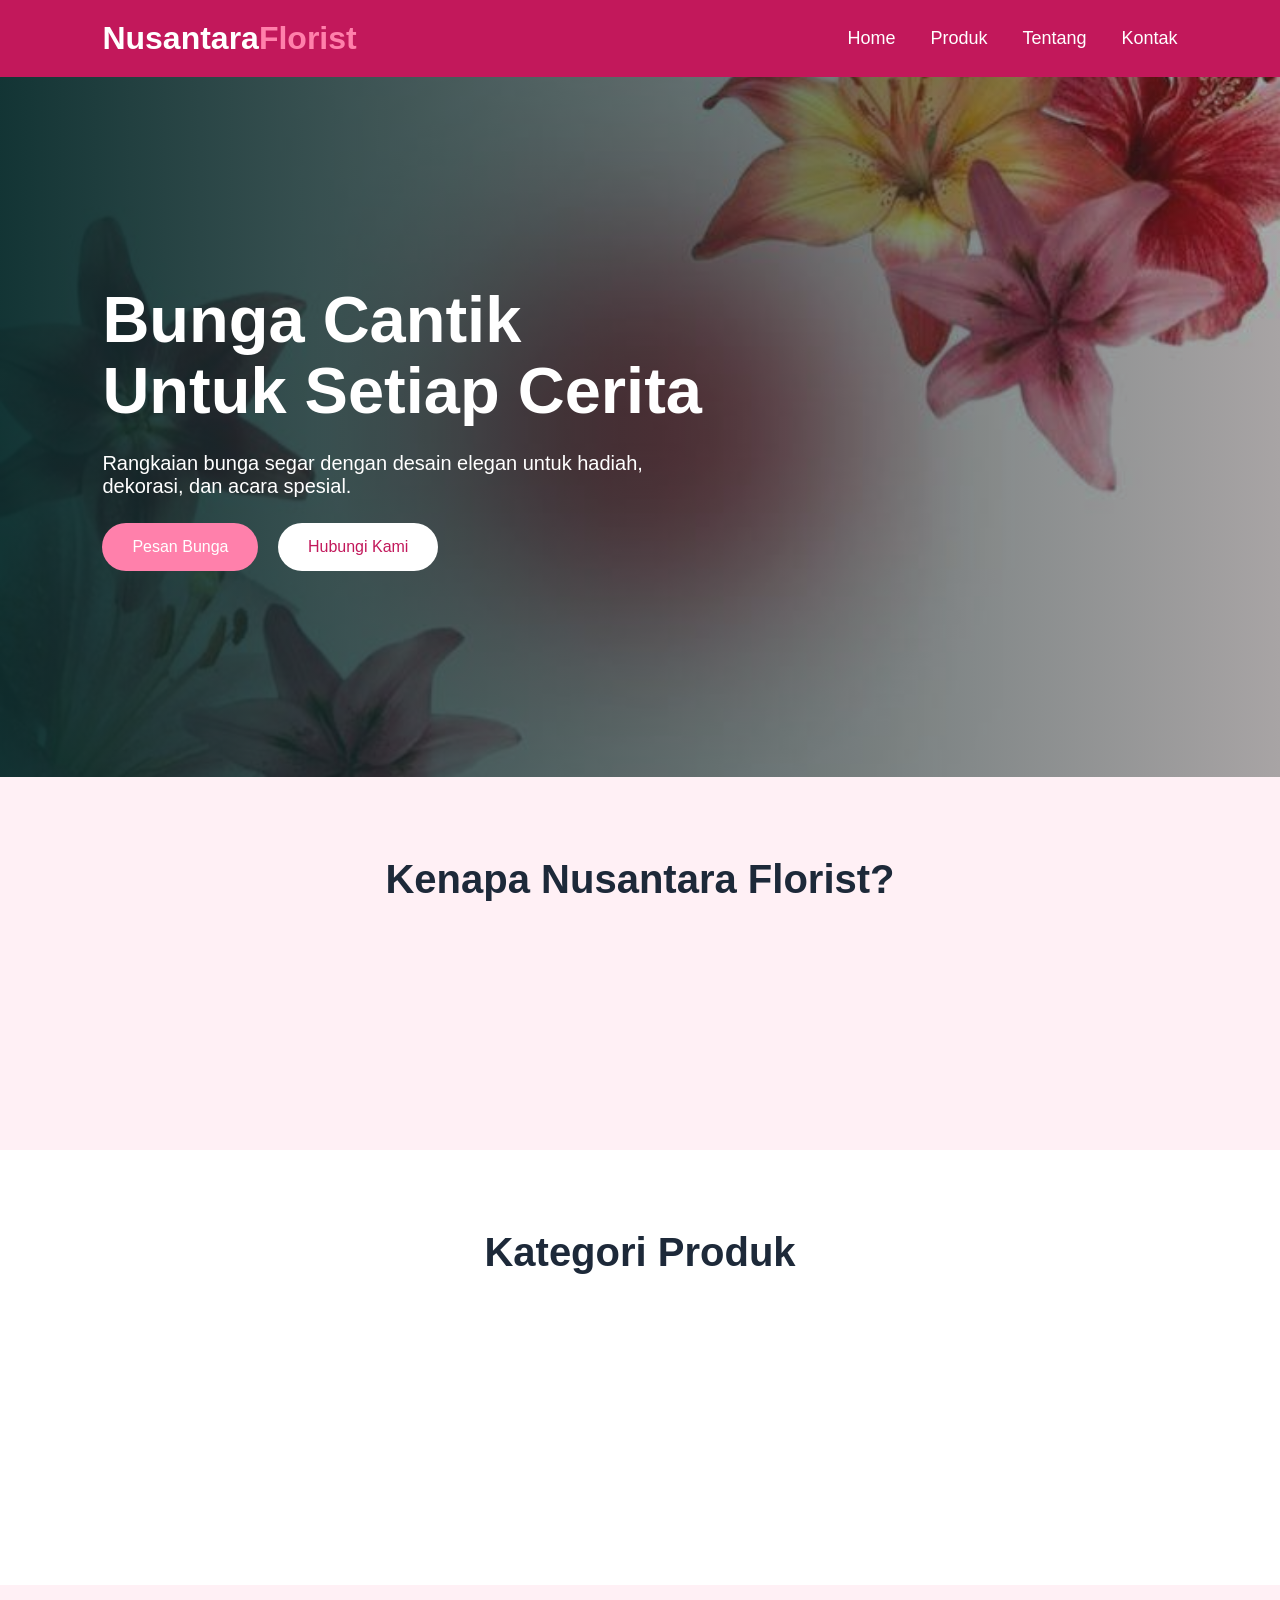
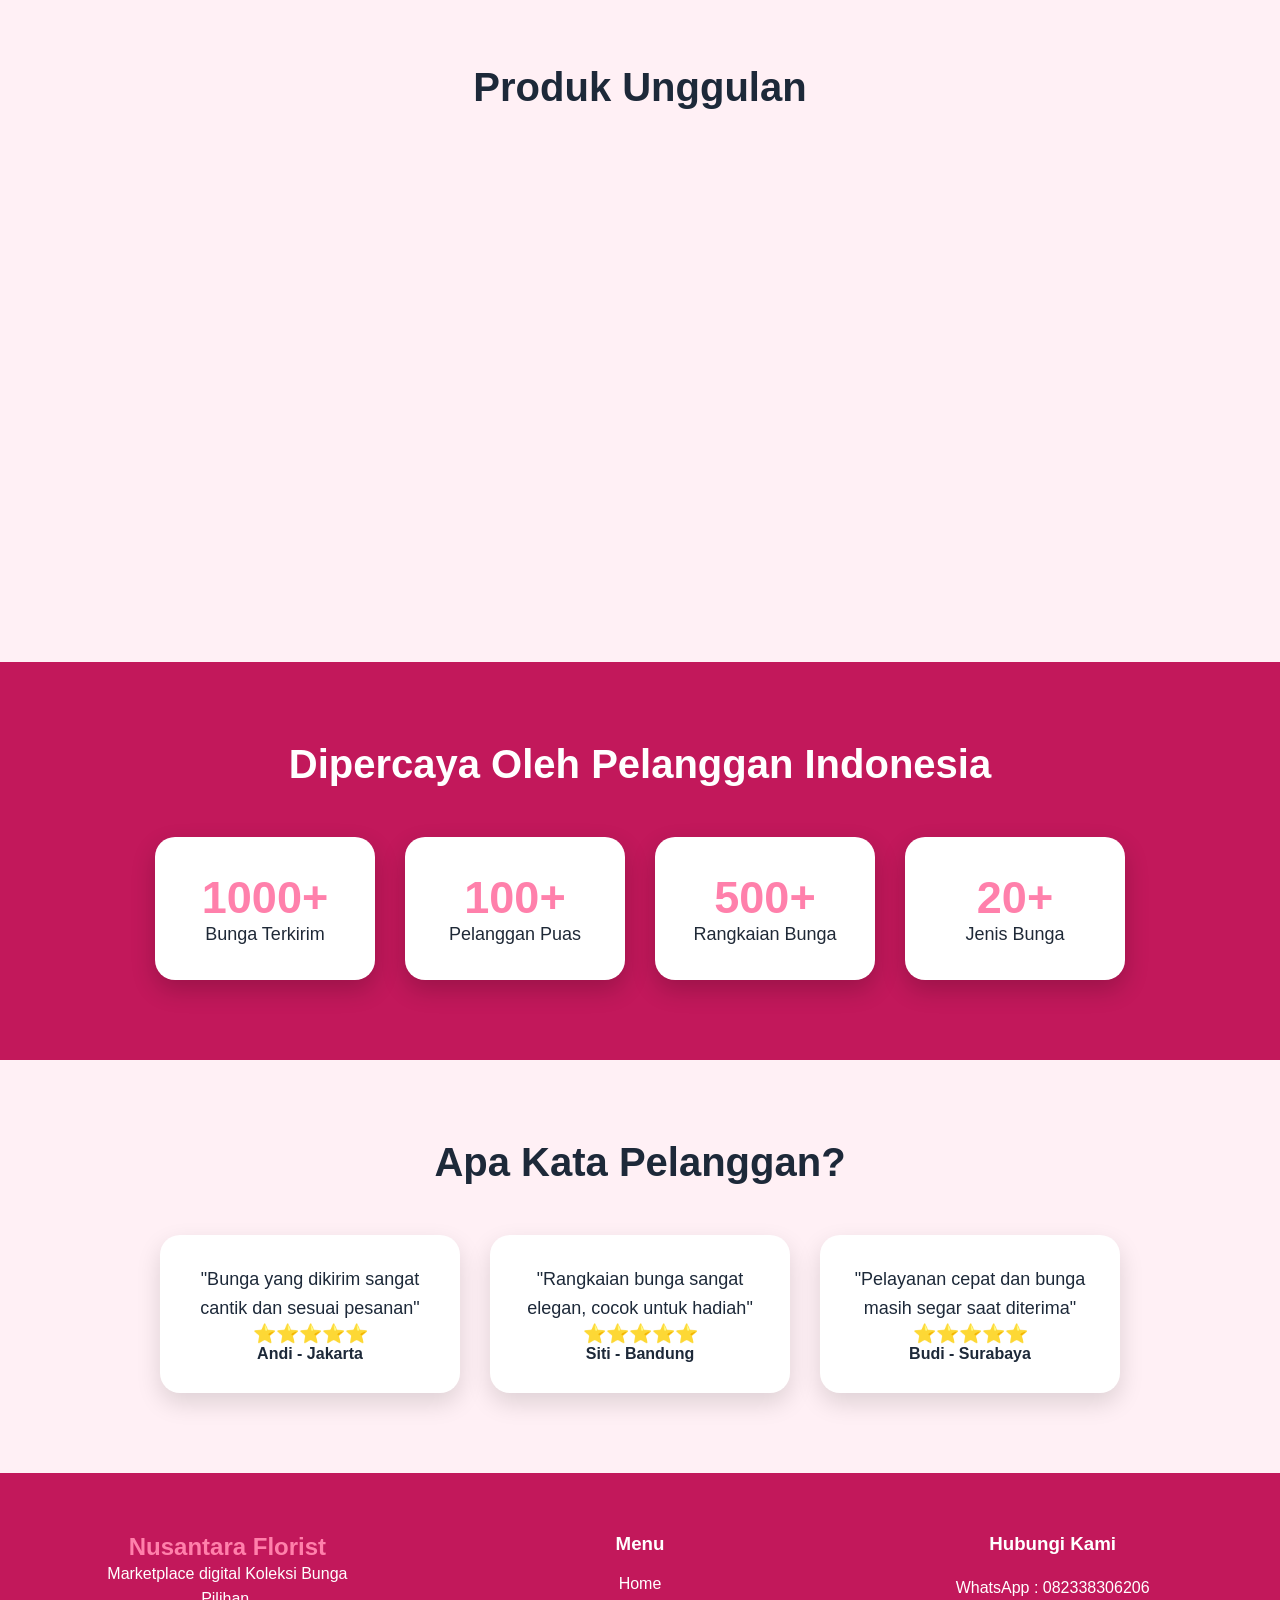
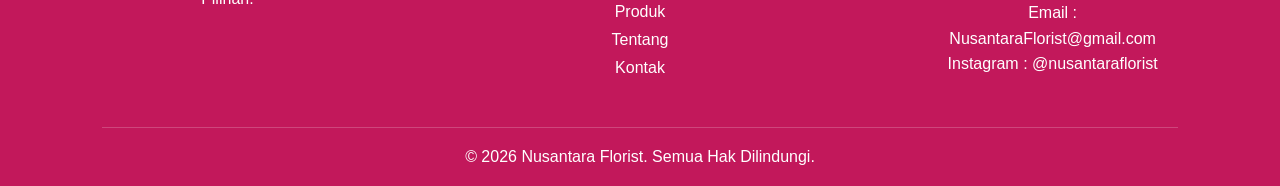
<file: index.html>
<!DOCTYPE html>
<html lang="id">

<head>
<meta charset="UTF-8">
<meta name="viewport" content="width=device-width, initial-scale=1.0">

<title>Nusantara Florist - Koleksi Bunga Pilihan</title>

<link rel="stylesheet" href="style.css">

<link href="https://unpkg.com/aos@2.3.1/dist/aos.css" rel="stylesheet">
</head>


<body>


<!-- NAVBAR -->
<header>

<div class="logo">
Nusantara<span>Florist</span>
</div>


<nav>
<a href="index.html">Home</a>
<a href="produk.html">Produk</a>
<a href="tentang.html">Tentang</a>
<a href="kontak.html">Kontak</a>
</nav>


</header>




<!-- HERO -->

<section class="hero">


<div class="hero-text">

<h1>
Bunga Cantik
<br>
Untuk Setiap Cerita
</h1>


<p>
Rangkaian bunga segar dengan desain elegan untuk hadiah,
dekorasi, dan acara spesial.
</p>


<a class="btn" href="produk.html">
Pesan Bunga
</a>


<a class="btn-secondary" href="kontak.html">
Hubungi Kami
</a>


</div>


</section>





<!-- KEUNGGULAN -->

<section class="features">


<h2>
Kenapa Nusantara Florist?
</h2>


<div class="feature-container">


<div class="feature" data-aos="fade-up">
<h3>🌹  Bunga Segar</h3>
<p>
Bunga pilihan dengan kualitas terbaik setiap hari
</p>
</div>



<div class="feature" data-aos="fade-up">
<h3>💐  Custom Bouquet</h3>
<p>
Buat rangkaian bunga sesuai keinginanmu.
</p>
</div>



<div class="feature" data-aos="fade-up">
<h3>🚚 Pengiriman Cepat</h3>
<p>
Pesanan bunga dikirim dengan aman dan tepat waktu.
</p>
</div>



</div>


</section>

  <!-- KATEGORI PRODUK -->

<section class="category">

<h2>Kategori Produk</h2>

<div class="category-container">

<div class="category-card" data-aos="fade-up">
<h3>🌹</h3>
<p>Bouquet</p>
</div>


<div class="category-card" data-aos="fade-up">
<h3>💍 </h3>
<p>Wedding Flower</p>
</div>


<div class="category-card" data-aos="fade-up">
<h3>🏠</h3>
<p>Dekorasi</p>
</div>


<div class="category-card" data-aos="fade-up">
<h3>🎁</h3>
<p>Hampers Bunga</p>
</div>


</div>

</section>




<!-- PRODUK -->

<section class="products">

<h2>Produk Unggulan</h2>

<div class="product-container">


<div class="product-card" data-aos="zoom-in">

<img src="mawar.jpg">

<h3>Bouquet Mawar Merah</h3>

<p class="price">
Rp150.000
</p>

<p>
⭐⭐⭐⭐⭐
</p>

<a class="buy-button" 
href="https://wa.me/message/3FCT372LEJSHL1">

Beli via WhatsApp

</a>

</div>


<div class="product-card" data-aos="zoom-in">

<img src="Anggrek.jpg">

<h3>Anggrek Premium</h3>

<p class="price">
Rp250.000
</p>

<p>
⭐⭐⭐⭐⭐
</p>

<a class="buy-button" 
href="https://wa.me/message/3FCT372LEJSHL1">

Beli via WhatsApp

</a>

</div>


<div class="product-card" data-aos="zoom-in">

<img src="tulip.jpg">

<h3>Bouquet Tulip Premium</h3>

<p class="price">
Rp200.000
</p>

<p>
⭐⭐⭐⭐⭐
</p>

<a class="buy-button" 
href="https://wa.me/message/3FCT372LEJSHL1">

Beli via WhatsApp

</a>

</div>


</div>

</section>
<!-- STATISTIK -->

<section class="stats">

<h2>
Dipercaya Oleh Pelanggan Indonesia
</h2>


<div class="stats-container">


<div class="stat-card">

<h3>1000+</h3>
<p>Bunga Terkirim</p>

</div>


<div class="stat-card">

<h3>100+</h3>
<p>Pelanggan Puas</p>

</div>


<div class="stat-card">

<h3>500+</h3>
<p>Rangkaian Bunga</p>

</div>


<div class="stat-card">

<h3>20+</h3>
<p>Jenis Bunga</p>

</div>


</div>

</section>
<!-- TESTIMONI -->

<section class="testimoni">

<h2>
Apa Kata Pelanggan?
</h2>


<div class="testimoni-container">


<div class="testimoni-card">

<p>
"Bunga yang dikirim sangat cantik dan sesuai pesanan"
</p>

<h3>
⭐⭐⭐⭐⭐
</h3>

<span>
Andi - Jakarta
</span>

</div>



<div class="testimoni-card">

<p>
"Rangkaian bunga sangat elegan, cocok untuk hadiah"
</p>

<h3>
⭐⭐⭐⭐⭐
</h3>

<span>
Siti - Bandung
</span>

</div>



<div class="testimoni-card">

<p>
"Pelayanan cepat dan bunga masih segar saat diterima"
</p>

<h3>
⭐⭐⭐⭐⭐
</h3>

<span>
Budi - Surabaya
</span>

</div>


</div>

</section>




<footer class="footer">


<div class="footer-container">


<div class="footer-box">

<h2>Nusantara Florist</h2>

<p>
Marketplace digital Koleksi Bunga Pilihan.
</p>

</div>



<div class="footer-box">

<h3>Menu</h3>

<a href="index.html">
Home
</a>

<a href="produk.html">
Produk
</a>

<a href="tentang.html">
Tentang
</a>

<a href="kontak.html">
Kontak
</a>

</div>



<div class="footer-box">

<h3>Hubungi Kami</h3>

<p>
WhatsApp : 082338306206
</p>

<p>
Email : NusantaraFlorist@gmail.com
</p>

<p>
Instagram : @nusantaraflorist
</p>

</div>


</div>


<div class="copyright">

© 2026 Nusantara Florist. Semua Hak Dilindungi.

</div>


</footer>


<script src="https://unpkg.com/aos@2.3.1/dist/aos.js"></script>

<script>
AOS.init();
</script>
</body>

</html>
</file>
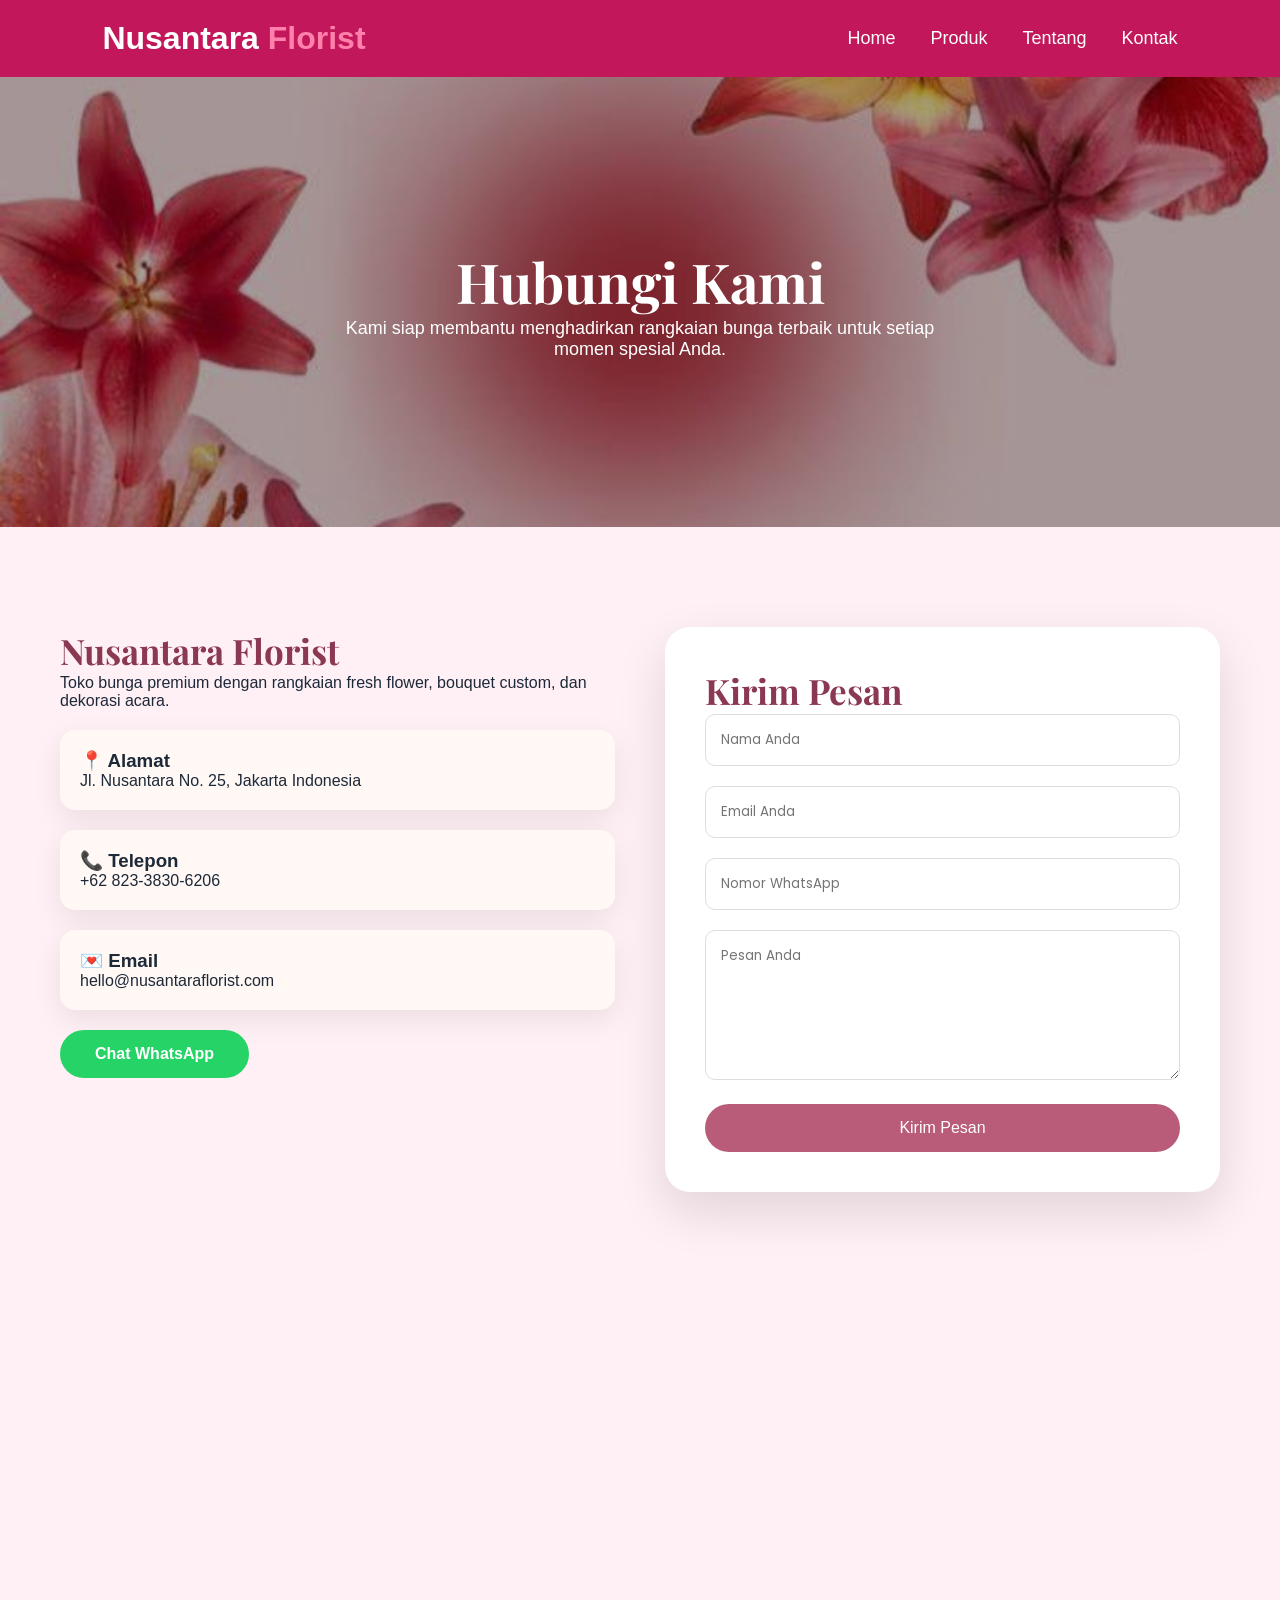
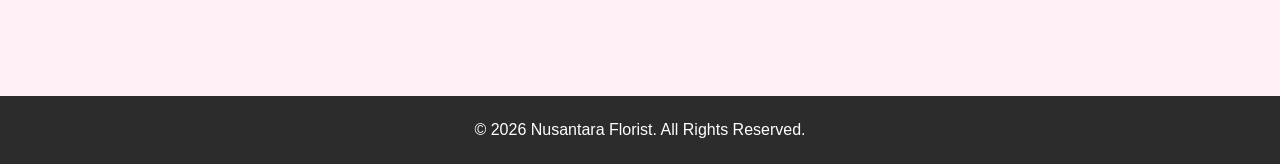
<file: kontak.html>
<!DOCTYPE html>
<html lang="id">
<head>
<meta charset="UTF-8">
<meta name="viewport" content="width=device-width, initial-scale=1.0">

<title>Hubungi Kami | Nusantara Florist</title>

<link rel="stylesheet" href="style.css">

<link href="https://fonts.googleapis.com/css2?family=Playfair+Display:wght@500;700&family=Poppins:wght@300;400;600&display=swap" rel="stylesheet">

</head>

<body>


<header class="navbar">

<div class="logo">
Nusantara <span>Florist</span>
</div>

<nav>
<a href="index.html">Home</a>
<a href="produk.html">Produk</a>
<a href="tentang.html">Tentang</a>
<a class="active" href="kontak.html">Kontak</a>
</nav>

</header>



<section class="contact-hero">

<div class="hero-overlay">

<h1>Hubungi Kami</h1>

<p>
Kami siap membantu menghadirkan rangkaian bunga terbaik
untuk setiap momen spesial Anda.
</p>

</div>

</section>



<section class="contact-container">


<div class="contact-info">


<h2>Nusantara Florist</h2>

<p>
Toko bunga premium dengan rangkaian
fresh flower, bouquet custom, dan dekorasi acara.
</p>


<div class="info-box">

<h3>📍 Alamat</h3>

<p>
Jl. Nusantara No. 25,
Jakarta Indonesia
</p>

</div>



<div class="info-box">

<h3>📞 Telepon</h3>

<p>
+62 823-3830-6206
</p>

</div>



<div class="info-box">

<h3>💌 Email</h3>

<p>
hello@nusantaraflorist.com
</p>

</div>



<a href="https://wa.me/message/3FCT372LEJSHL1"
class="whatsapp-btn">

Chat WhatsApp

</a>


</div>





<div class="contact-form">


<h2>Kirim Pesan</h2>


<form onsubmit="kirimWhatsApp(); return false;">


<div class="input-group">

<input type="text"
placeholder="Nama Anda">

</div>



<div class="input-group">

<input type="email"
placeholder="Email Anda">

</div>



<div class="input-group">

<input type="text"
placeholder="Nomor WhatsApp">

</div>



<div class="input-group">

<textarea
placeholder="Pesan Anda"></textarea>

</div>



<button type="submit">
Kirim Pesan
</button>


</form>


</div>


</section>



<section class="map">

<iframe

src="https://maps.app.goo.gl/7ZtGht8L7bv4ozLG8"

loading="lazy">

</iframe>

</section>



<footer>

<p>
© 2026 Nusantara Florist.
All Rights Reserved.
</p>

</footer>


<script>

function kirimWhatsApp(){

let nama =
document.querySelector('input[placeholder="Nama Anda"]').value;

let email =
document.querySelector('input[placeholder="Email Anda"]').value;

let wa =
document.querySelector('input[placeholder="Nomor WhatsApp"]').value;

let pesan =
document.querySelector('textarea').value;


let text =
`Halo Nusantara Florist

Nama: ${nama}
Email: ${email}
WhatsApp: ${wa}

Pesan:
${pesan}`;


let nomor = "6282338306206";


window.open(
"https://wa.me/"+nomor+"?text="+encodeURIComponent(text),
"_blank"
);

}

</script>
</body>
</html>
</file>
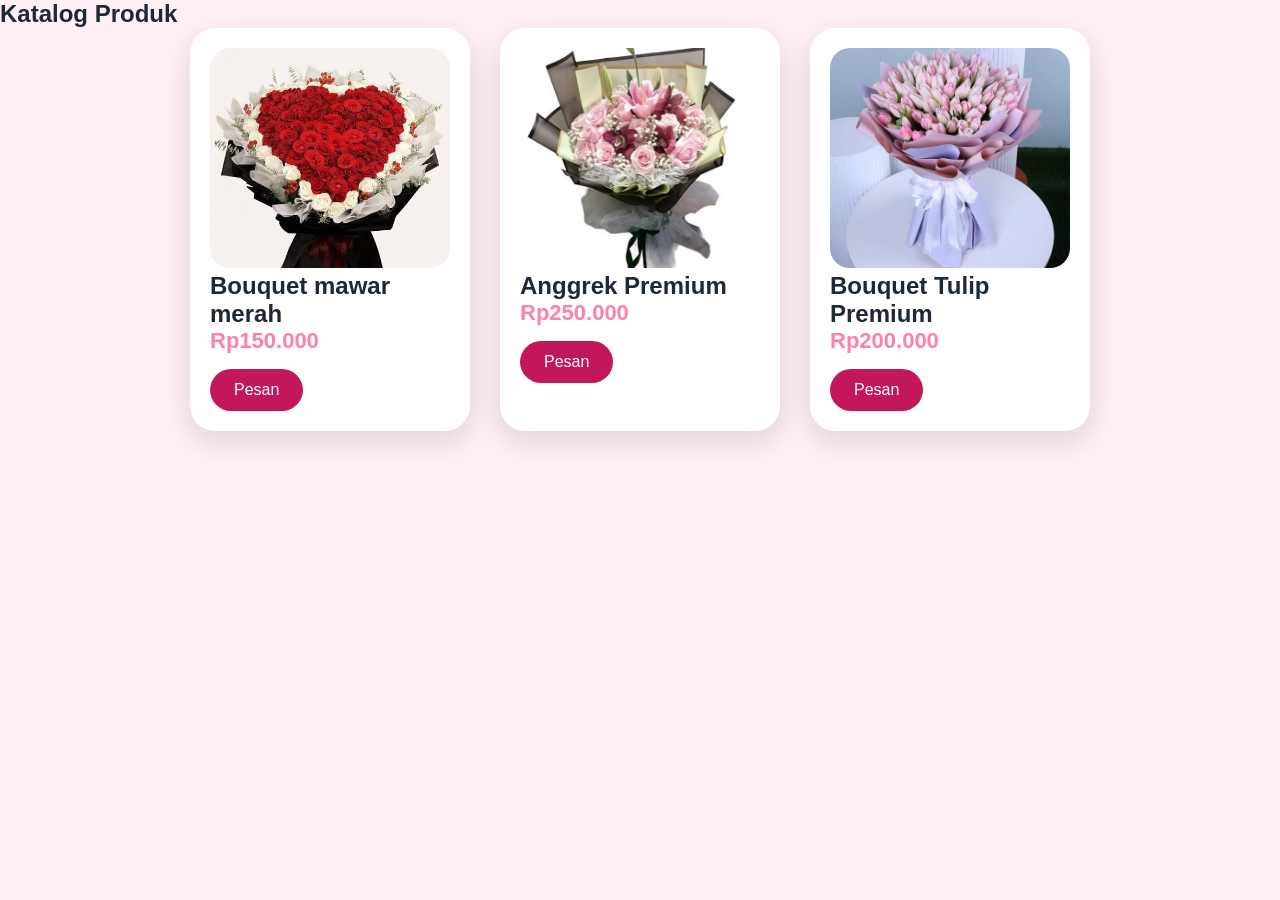
<file: produk.html>
<!DOCTYPE html><html lang='id'><head><meta charset='UTF-8'><meta name='viewport' content='width=device-width, initial-scale=1.0'><link rel='stylesheet' href='style.css'></head><body><section class="catalog">

<h1>Katalog Produk</h1>


<div class="product-container">


<div class="product-card">

<img src="mawar.jpg">

<h2>Bouquet mawar merah</h2>

<p class="price">
Rp150.000
</p>

<a href="https://wa.me/6282338306206">
Pesan
</a>

</div>



<div class="product-card">

<img src="Anggrek.jpg">

<h2>Anggrek Premium</h2>

<p class="price">
Rp250.000
</p>

<a href="https://wa.me/6282338306206">
Pesan
</a>

</div>

<div class="product-card">

<img src="tulip.jpg">

<h2>Bouquet Tulip Premium</h2>

<p class="price">
Rp200.000
</p>

<a href="https://wa.me/6282338306206">
Pesan
</a>

</div>

  
</div>


</section>
</body></html>
</file>
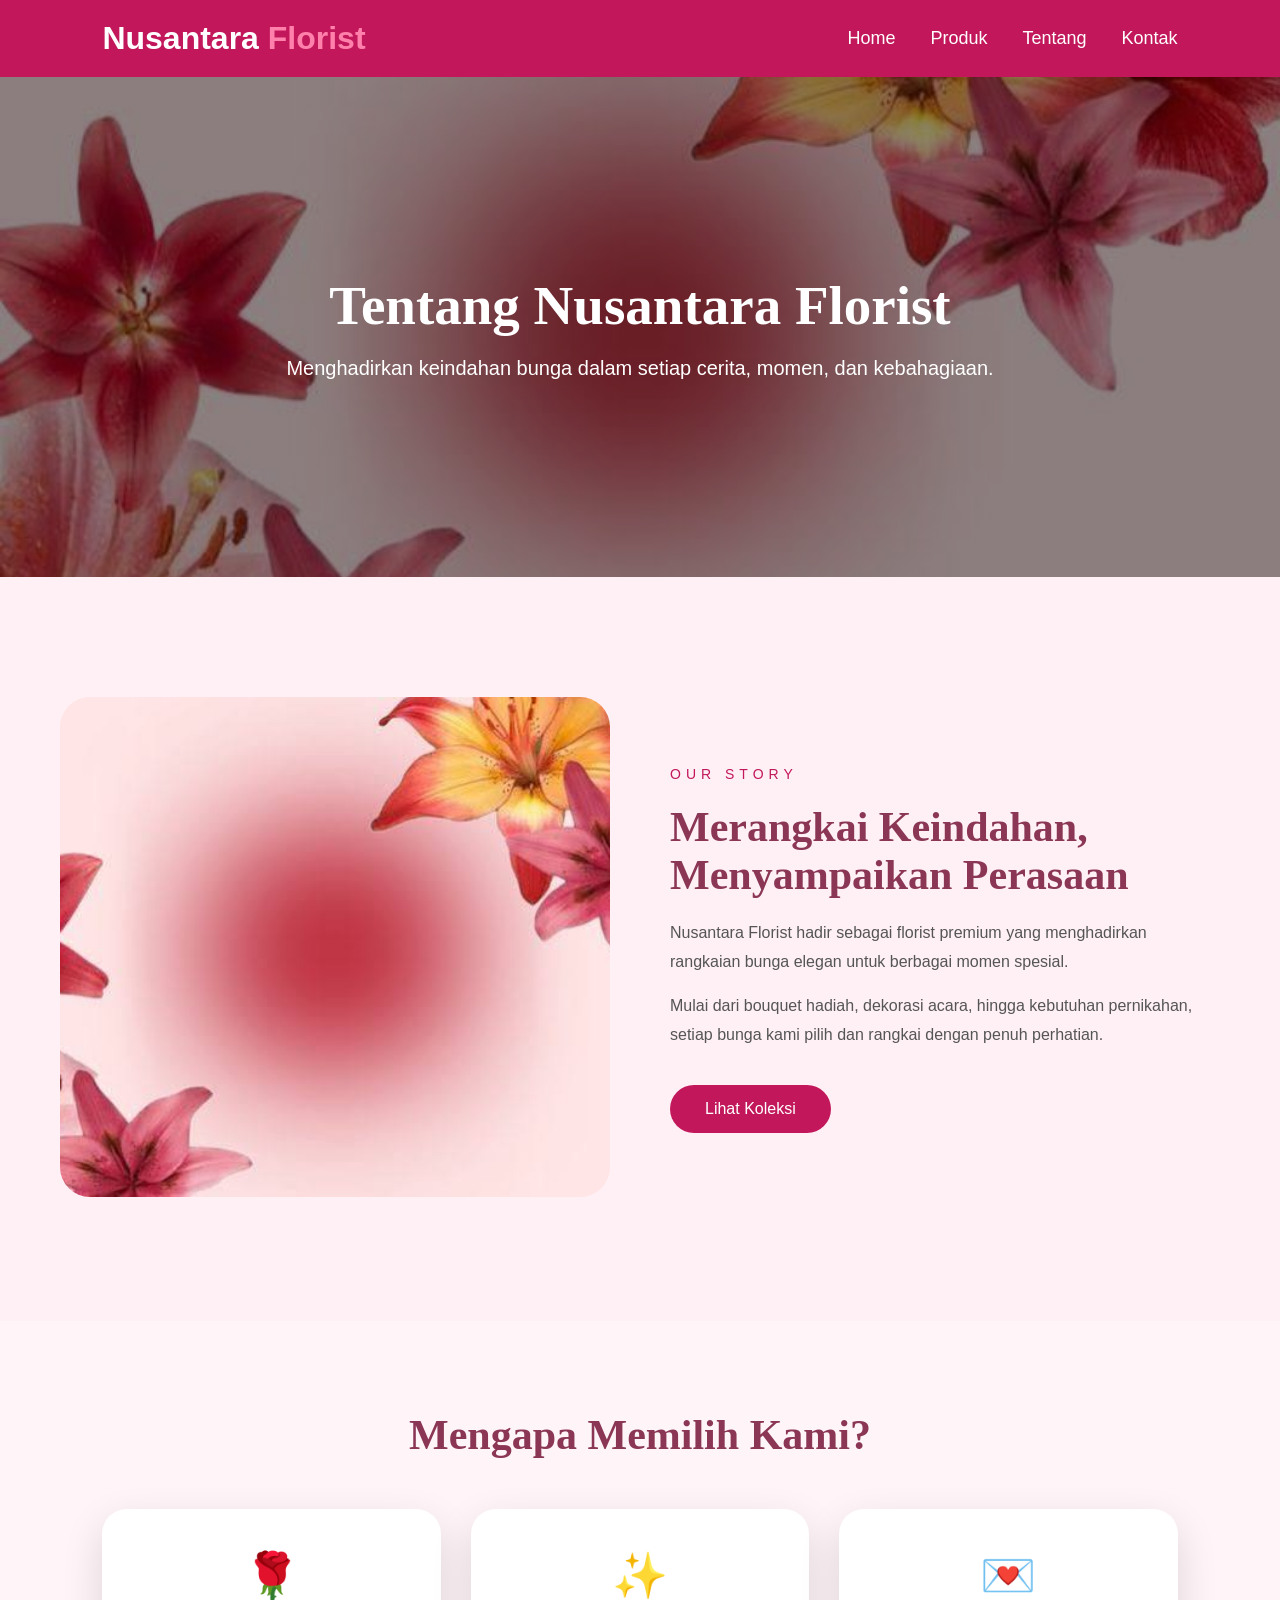
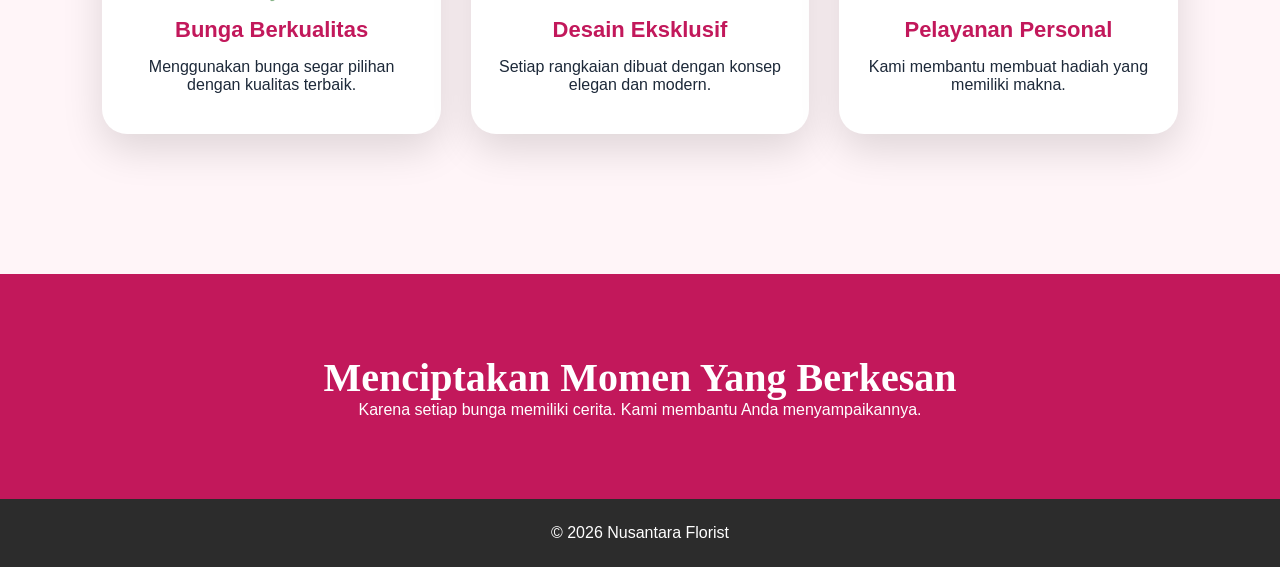
<file: tentang.html>
<!DOCTYPE html>
<html lang="id">

<head>
<meta charset="UTF-8">
<meta name="viewport" content="width=device-width, initial-scale=1.0">

<title>Tentang Kami - Nusantara Florist</title>

<link rel="stylesheet" href="style.css">

</head>


<body>


<header class="navbar">

<div class="logo">
Nusantara <span>Florist</span>
</div>


<nav>
<a href="index.html">Home</a>
<a href="produk.html">Produk</a>
<a href="tentang.html">Tentang</a>
<a href="kontak.html">Kontak</a>
</nav>

</header>



<section class="premium-about-hero">

<div>

<h1>Tentang Nusantara Florist</h1>

<p>
Menghadirkan keindahan bunga dalam setiap cerita,
momen, dan kebahagiaan.
</p>

</div>

</section>





<section class="story-section">


<div class="story-image">

<img src="baru.jpg">

</div>



<div class="story-content">

<span>OUR STORY</span>

<h2>
Merangkai Keindahan,
Menyampaikan Perasaan
</h2>


<p>
Nusantara Florist hadir sebagai florist premium
yang menghadirkan rangkaian bunga elegan untuk
berbagai momen spesial.
</p>


<p>
Mulai dari bouquet hadiah, dekorasi acara,
hingga kebutuhan pernikahan, setiap bunga
kami pilih dan rangkai dengan penuh perhatian.
</p>


<a href="produk.html">
Lihat Koleksi
</a>


</div>


</section>






<section class="premium-values">


<h2>
Mengapa Memilih Kami?
</h2>


<div class="premium-grid">


<div class="premium-card">

<h3>🌹</h3>

<h4>Bunga Berkualitas</h4>

<p>
Menggunakan bunga segar pilihan dengan kualitas terbaik.
</p>

</div>




<div class="premium-card">

<h3>✨</h3>

<h4>Desain Eksklusif</h4>

<p>
Setiap rangkaian dibuat dengan konsep elegan dan modern.
</p>

</div>




<div class="premium-card">

<h3>💌</h3>

<h4>Pelayanan Personal</h4>

<p>
Kami membantu membuat hadiah yang memiliki makna.
</p>

</div>


</div>


</section>






<section class="brand-message">


<h2>
Menciptakan Momen Yang Berkesan
</h2>


<p>
Karena setiap bunga memiliki cerita.
Kami membantu Anda menyampaikannya.
</p>


</section>




<footer>

© 2026 Nusantara Florist

</footer>


</body>

</html>
</file>
<file: style.css>
*{
margin:0;
padding:0;
box-sizing:border-box;
font-family:'Segoe UI',sans-serif;
}



body{
background:#fff0f5;
color:#1d2939;
}



/* NAVBAR */

header{
    display:flex;
    justify-content:space-between;
    align-items:center;
    padding:20px 8%;
    background:#c2185b;
}


.logo{
    font-size:32px;
    font-weight:800;
    color:white;
}


.logo span{
    color:#ff80ab;
}


nav{
    display:flex;
    gap:35px;
}


nav a{
    color:white;
    text-decoration:none;
    font-size:18px;
}


nav a:hover{

color:#ff80ab;

}





/* HERO */


.hero{

min-height:700px;

background:
linear-gradient(
90deg,
rgba(6,43,43,.95),
rgba(6,43,43,.35)
),
url("baru.jpg");

background-size:cover;
background-position:center;

display:flex;
align-items:center;

padding:0 8%;

}



.hero-text{

color:white;
max-width:600px;

}



.hero h1{

font-size:65px;
line-height:1.1;

}



.hero p{

font-size:20px;
margin:25px 0;

}




.btn,
.btn-secondary{


display:inline-block;

padding:15px 30px;

border-radius:30px;

text-decoration:none;

margin-right:15px;

}



.btn{

background:#ff80ab;
color:white;

}



.btn-secondary{

background:white;
color:#c2185b;

}




/* FEATURES */


.features,
.products{

padding:80px 8%;

text-align:center;

}



.features h2,
.products h2{

font-size:40px;
margin-bottom:50px;

}



.feature-container,
.product-container{


display:flex;

gap:30px;

justify-content:center;

}



.feature,
.card{


background:white;

padding:30px;

border-radius:20px;

box-shadow:0 10px 30px #0002;


}




.feature{

width:300px;

}




.card{

width:300px;

}




.card img{

width:100%;

height:220px;

object-fit:cover;

border-radius:15px;

}



.card h3{

margin:20px 0;

}



.card h4{

font-size:25px;

color:#ff80ab;

margin:15px;

}



button{

background:#ff80ab;

border:none;

color:white;

padding:12px 35px;

border-radius:25px;

font-size:16px;

}




footer{

background:#c2185b;

color:white;

text-align:center;

padding:30px;

}






@media(max-width:768px){


header{

flex-direction:column;

}


nav{

margin-top:20px;

}


.hero h1{

font-size:40px;

}



.feature-container,
.product-container{

flex-direction:column;

align-items:center;

}


}
.category{

padding:80px 8%;
text-align:center;
background:white;

}


.category h2{

font-size:40px;
margin-bottom:50px;

}



.category-container{

display:flex;
justify-content:center;
gap:30px;
flex-wrap:wrap;

}



.category-card{

width:220px;
height:180px;

background:#fff0f5;

border-radius:20px;

display:flex;
flex-direction:column;

justify-content:center;
align-items:center;

box-shadow:0 10px 25px #0002;

}



.category-card h3{

font-size:50px;

}



.category-card p{

font-size:18px;
font-weight:600;

}
.category{

padding:80px 8%;
text-align:center;
background:white;

}


.category h2{

font-size:40px;
margin-bottom:50px;

}


.category-container{

display:flex;
justify-content:center;
gap:30px;
flex-wrap:wrap;

}


.category-card{

width:220px;
height:180px;

background:#fff0f5;

border-radius:20px;

display:flex;
flex-direction:column;

justify-content:center;
align-items:center;

box-shadow:0 10px 25px #0002;

}


.category-card h3{

font-size:50px;

}


.category-card p{

font-size:18px;
font-weight:600;

}
.products{

padding:80px 8%;
background:#fff0f5;
text-align:center;

}


.products h2{

font-size:40px;
margin-bottom:50px;

}



.product-container{

display:flex;
justify-content:center;
gap:30px;
flex-wrap:wrap;

}



.product-card{

width:280px;
background:white;

border-radius:25px;

padding:20px;

box-shadow:0 10px 30px #0002;

transition:.3s;

}


.product-card:hover{

transform:translateY(-10px);

}



.product-card img{

width:100%;
height:220px;
object-fit:cover;

border-radius:20px;

}



.product-card h3{

font-size:24px;

}



.price{

font-size:22px;
font-weight:bold;
color:#ff80ab;

}



.product-card button{

background:#ff80ab;
color:white;

border:none;

padding:12px 30px;

border-radius:30px;

font-size:16px;

}
.stats{

padding:80px 8%;
background:#c2185b;
text-align:center;
color:white;

}


.stats h2{

font-size:40px;
margin-bottom:50px;

}



.stats-container{

display:flex;
justify-content:center;
gap:30px;
flex-wrap:wrap;

}



.stat-card{

width:220px;

padding:35px;

background:white;

color:#1f2937;

border-radius:20px;

box-shadow:0 10px 25px #0003;

}



.stat-card h3{

font-size:45px;
color:#ff80ab;

margin:0;

}


.stat-card p{

font-size:18px;

}
.testimoni{

padding:80px 8%;
background:#fff0f5;
text-align:center;

}


.testimoni h2{

font-size:40px;
margin-bottom:50px;

}


.testimoni-container{

display:flex;
justify-content:center;
gap:30px;
flex-wrap:wrap;

}


.testimoni-card{

width:300px;
background:white;

padding:30px;

border-radius:20px;

box-shadow:0 10px 25px #0002;

}


.testimoni-card p{

font-size:18px;

line-height:1.6;

}


.testimoni-card h3{

color:#ff9800;

}


.testimoni-card span{

font-weight:bold;

}

.buy-button:hover{

background:#128C7E;

transform:scale(1.05);

}
.footer{

background:#c2185b;
color:white;

padding:60px 8% 20px;

}


.footer-container{

display:flex;
justify-content:space-between;
gap:40px;
flex-wrap:wrap;

}



.footer-box{

width:250px;

}



.footer-box h2{

color:#ff80ab;

}



.footer-box h3{

margin-bottom:20px;

}



.footer-box a{

display:block;

color:white;

text-decoration:none;

margin-bottom:10px;

}



.footer-box p{

line-height:1.6;

}



.copyright{

margin-top:40px;

padding-top:20px;

border-top:1px solid #ffffff33;

text-align:center;

}
.product-card:hover,
.feature:hover,
.category-card:hover{

transform:translateY(-10px);

box-shadow:0 15px 30px #ff80ab55;

}


/* ===== FIXED RESPONSIVE IMPROVEMENTS ===== */
html { scroll-behavior: smooth; }
a { transition: .3s ease; }
.product-card, .feature, .category-card, .stat-card, .testimoni-card {
    transition: transform .3s ease, box-shadow .3s ease;
}
.buy-button, .product-card a {
    display:inline-block;
    margin-top:15px;
    padding:12px 24px;
    background:#c2185b;
    color:white;
    text-decoration:none;
    border-radius:30px;
}
.buy-button:hover, .product-card a:hover {
    background:#ff80ab;
}
@media(max-width:768px){
    .hero { min-height:600px; }
    .hero h1 { font-size:38px; }
    nav { flex-wrap:wrap; justify-content:center; gap:15px; }
}
/* ===============================
 PREMIUM CONTACT PAGE
=============================== */


.contact-hero{

height:450px;

background:
linear-gradient(
rgba(0,0,0,.35),
rgba(0,0,0,.35)
),
url("baru.jpg");

background-size:cover;

background-position:center;

display:flex;

align-items:center;

justify-content:center;

text-align:center;

color:white;

}



.contact-hero h1{

font-family:'Playfair Display';

font-size:55px;

}



.contact-hero p{

font-size:18px;

max-width:600px;

}





.contact-container{


max-width:1200px;

margin:80px auto;

padding:20px;

display:grid;

grid-template-columns:1fr 1fr;

gap:50px;


}





.contact-info h2,
.contact-form h2{


font-family:'Playfair Display';

font-size:35px;

color:#8b3852;


}





.info-box{


background:#fff8f4;

padding:20px;

margin:20px 0;

border-radius:15px;

box-shadow:
0 10px 30px rgba(0,0,0,.08);


}





.whatsapp-btn{


display:inline-block;

background:#25D366;

color:white;

padding:15px 35px;

border-radius:40px;

text-decoration:none;

font-weight:600;


}





.contact-form{


background:white;

padding:40px;

border-radius:25px;

box-shadow:
0 20px 50px rgba(0,0,0,.12);


}




.input-group{


margin-bottom:20px;


}



input,
textarea{


width:100%;

padding:15px;

border:1px solid #ddd;

border-radius:10px;

font-family:Poppins;


}


textarea{

height:150px;

}





.contact-form button{


width:100%;

padding:15px;

background:#b85c7a;

color:white;

border:none;

border-radius:30px;

font-size:16px;

cursor:pointer;


}



.contact-form button:hover{

background:#8b3852;

}





.map iframe{


width:100%;

height:400px;

border:0;


}





footer{


background:#2c2c2c;

color:white;

text-align:center;

padding:25px;


}





@media(max-width:768px){


.contact-container{

grid-template-columns:1fr;

}


.contact-hero h1{

font-size:40px;

}


}
/* =================================
 PREMIUM ABOUT PAGE
================================= */


.about-hero{

height:450px;

background:

linear-gradient(
rgba(0,0,0,.35),
rgba(0,0,0,.35)
),

url("baru.jpg");

background-size:cover;

background-position:center;

display:flex;

align-items:center;

justify-content:center;

text-align:center;

color:white;

}



.about-overlay h1{

font-family:'Playfair Display';

font-size:55px;

}





.about-overlay p{

font-size:18px;

}





.about-story{


max-width:1200px;

margin:90px auto;

padding:20px;

display:grid;

grid-template-columns:1fr 1fr;

gap:60px;

align-items:center;


}




.about-image img{


width:100%;

border-radius:25px;

box-shadow:
0 20px 50px rgba(0,0,0,.15);


}




.about-text h2{


font-family:'Playfair Display';

font-size:40px;

color:#9b3d5d;


}




.about-text p{

line-height:1.8;

color:#555;

}





.values{


background:#fff8f5;

padding:80px 20px;

text-align:center;


}



.values h2{


font-family:'Playfair Display';

font-size:40px;

color:#9b3d5d;


}




.value-container{


max-width:1100px;

margin:50px auto;

display:grid;

grid-template-columns:repeat(3,1fr);

gap:30px;


}





.value-card{


background:white;

padding:35px;

border-radius:20px;

box-shadow:
0 15px 40px rgba(0,0,0,.08);

transition:.3s;


}



.value-card:hover{


transform:translateY(-10px);


}




.icon{

font-size:40px;

}




.value-card h3{


color:#9b3d5d;

}





.vision{


padding:80px 20px;

text-align:center;

max-width:900px;

margin:auto;


}



.vision h2{


font-family:'Playfair Display';

font-size:40px;

color:#9b3d5d;


}



.vision p{


font-size:20px;

line-height:1.8;


}





.about-cta{


background:#9b3d5d;

color:white;

padding:70px 20px;

text-align:center;


}



.about-cta h2{


font-family:'Playfair Display';

font-size:40px;


}




.about-cta a{


display:inline-block;

margin-top:20px;

background:white;

color:#9b3d5d;

padding:15px 35px;

border-radius:40px;

text-decoration:none;

font-weight:bold;


}





@media(max-width:768px){


.about-story{

grid-template-columns:1fr;

}



.value-container{

grid-template-columns:1fr;

}



.about-overlay h1{

font-size:38px;

}


}
/* PREMIUM ABOUT */

.premium-about-hero{

height:500px;

background:
linear-gradient(
rgba(0,0,0,.4),
rgba(0,0,0,.4)
),
url("baru.jpg");

background-size:cover;

background-position:center;

display:flex;

align-items:center;

justify-content:center;

text-align:center;

color:white;

}


.premium-about-hero h1{

font-size:55px;

font-family:Georgia;

}


.premium-about-hero p{

font-size:20px;

}



.story-section{

max-width:1200px;

margin:100px auto;

display:grid;

grid-template-columns:1fr 1fr;

gap:70px;

align-items:center;

padding:20px;

}



.story-image img{

width:100%;

height:500px;

object-fit:cover;

border-radius:30px;

}



.story-content span{

color:#b45b78;

letter-spacing:4px;

}



.story-content h2{

font-size:42px;

font-family:Georgia;

color:#8b3655;

}



.story-content p{

line-height:1.9;

color:#555;

}



.story-content a{

display:inline-block;

margin-top:25px;

padding:15px 35px;

background:#b45b78;

color:white;

border-radius:30px;

text-decoration:none;

}





.premium-values{

background:#fff5f7;

padding:90px 20px;

text-align:center;

}



.premium-values h2{

font-size:42px;

font-family:Georgia;

color:#8b3655;

}



.premium-grid{

max-width:1100px;

margin:50px auto;

display:grid;

grid-template-columns:repeat(3,1fr);

gap:30px;

}



.premium-card{

background:white;

padding:40px 25px;

border-radius:25px;

box-shadow:0 15px 40px #00000012;

}



.premium-card h3{

font-size:45px;

}



.premium-card h4{

font-size:22px;

color:#8b3655;

}



.brand-message{

padding:90px 20px;

text-align:center;

background:#8b3655;

color:white;

}



.brand-message h2{

font-size:40px;

font-family:Georgia;

}



footer{

padding:25px;

text-align:center;

}




@media(max-width:768px){


.story-section{

grid-template-columns:1fr;

}


.premium-grid{

grid-template-columns:1fr;

}


.premium-about-hero h1{

font-size:38px;

}


}
/* ===================================
   PREMIUM ABOUT PAGE
=================================== */


.premium-about-hero{

height:500px;

background:
linear-gradient(
rgba(0,0,0,.45),
rgba(0,0,0,.45)
),
url("baru.jpg");

background-size:cover;

background-position:center;

display:flex;

justify-content:center;

align-items:center;

text-align:center;

color:white;

}



.premium-about-hero h1{

font-family:Georgia,serif;

font-size:55px;

margin-bottom:20px;

}



.premium-about-hero p{

font-size:20px;

}





.story-section{


max-width:1200px;

margin:100px auto;

padding:20px;

display:grid;

grid-template-columns:1fr 1fr;

gap:60px;

align-items:center;


}




.story-image img{


width:100%;

height:500px;

object-fit:cover;

border-radius:30px;

}




.story-content span{


letter-spacing:5px;

color:#c2185b;

font-size:14px;

}




.story-content h2{


font-family:Georgia,serif;

font-size:42px;

color:#8b3655;

margin:20px 0;


}



.story-content p{


line-height:1.8;

color:#555;

margin-bottom:15px;


}



.story-content a{


display:inline-block;

margin-top:20px;

background:#c2185b;

color:white;

padding:15px 35px;

border-radius:30px;

text-decoration:none;


}





.premium-values{


background:#fff5f8;

padding:90px 8%;

text-align:center;


}




.premium-values h2{


font-family:Georgia,serif;

font-size:42px;

color:#8b3655;

}





.premium-grid{


display:grid;

grid-template-columns:repeat(3,1fr);

gap:30px;

max-width:1100px;

margin:50px auto;


}





.premium-card{


background:white;

padding:40px 25px;

border-radius:25px;

box-shadow:0 15px 40px #0002;

transition:.3s;


}



.premium-card:hover{

transform:translateY(-10px);

}




.premium-card h3{

font-size:45px;

}




.premium-card h4{


font-size:22px;

color:#c2185b;

margin:15px;


}




.brand-message{


background:#c2185b;

color:white;

padding:80px 20px;

text-align:center;


}



.brand-message h2{


font-family:Georgia,serif;

font-size:40px;

}




@media(max-width:768px){


.story-section{

grid-template-columns:1fr;

}



.premium-grid{

grid-template-columns:1fr;

}



.premium-about-hero h1{

font-size:38px;

}


}
</file>
